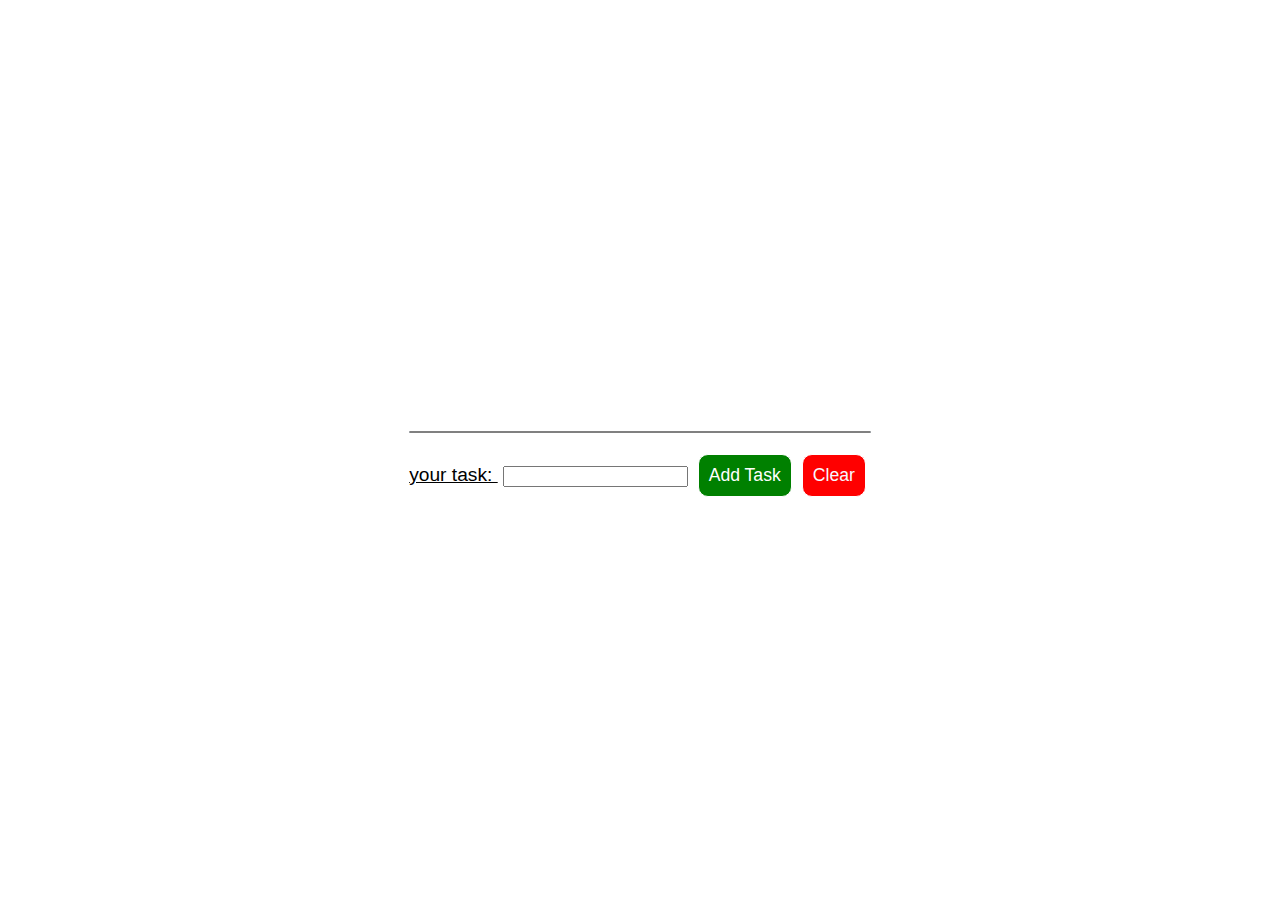
<file: Class Components homework/index.html>
<!DOCTYPE html>
<html lang="en">
  <head>
    <meta charset="UTF-8" />
    <meta http-equiv="X-UA-Compatible" content="IE=edge" />
    <meta name="viewport" content="width=device-width, initial-scale=1.0" />
    <link rel="stylesheet" href="./style.css" />
    <title>To do list</title>
  </head>
  <body>
    <div id="root"></div>
    <script src="./main.js" type="module"></script>
  </body>
</html>
</file>
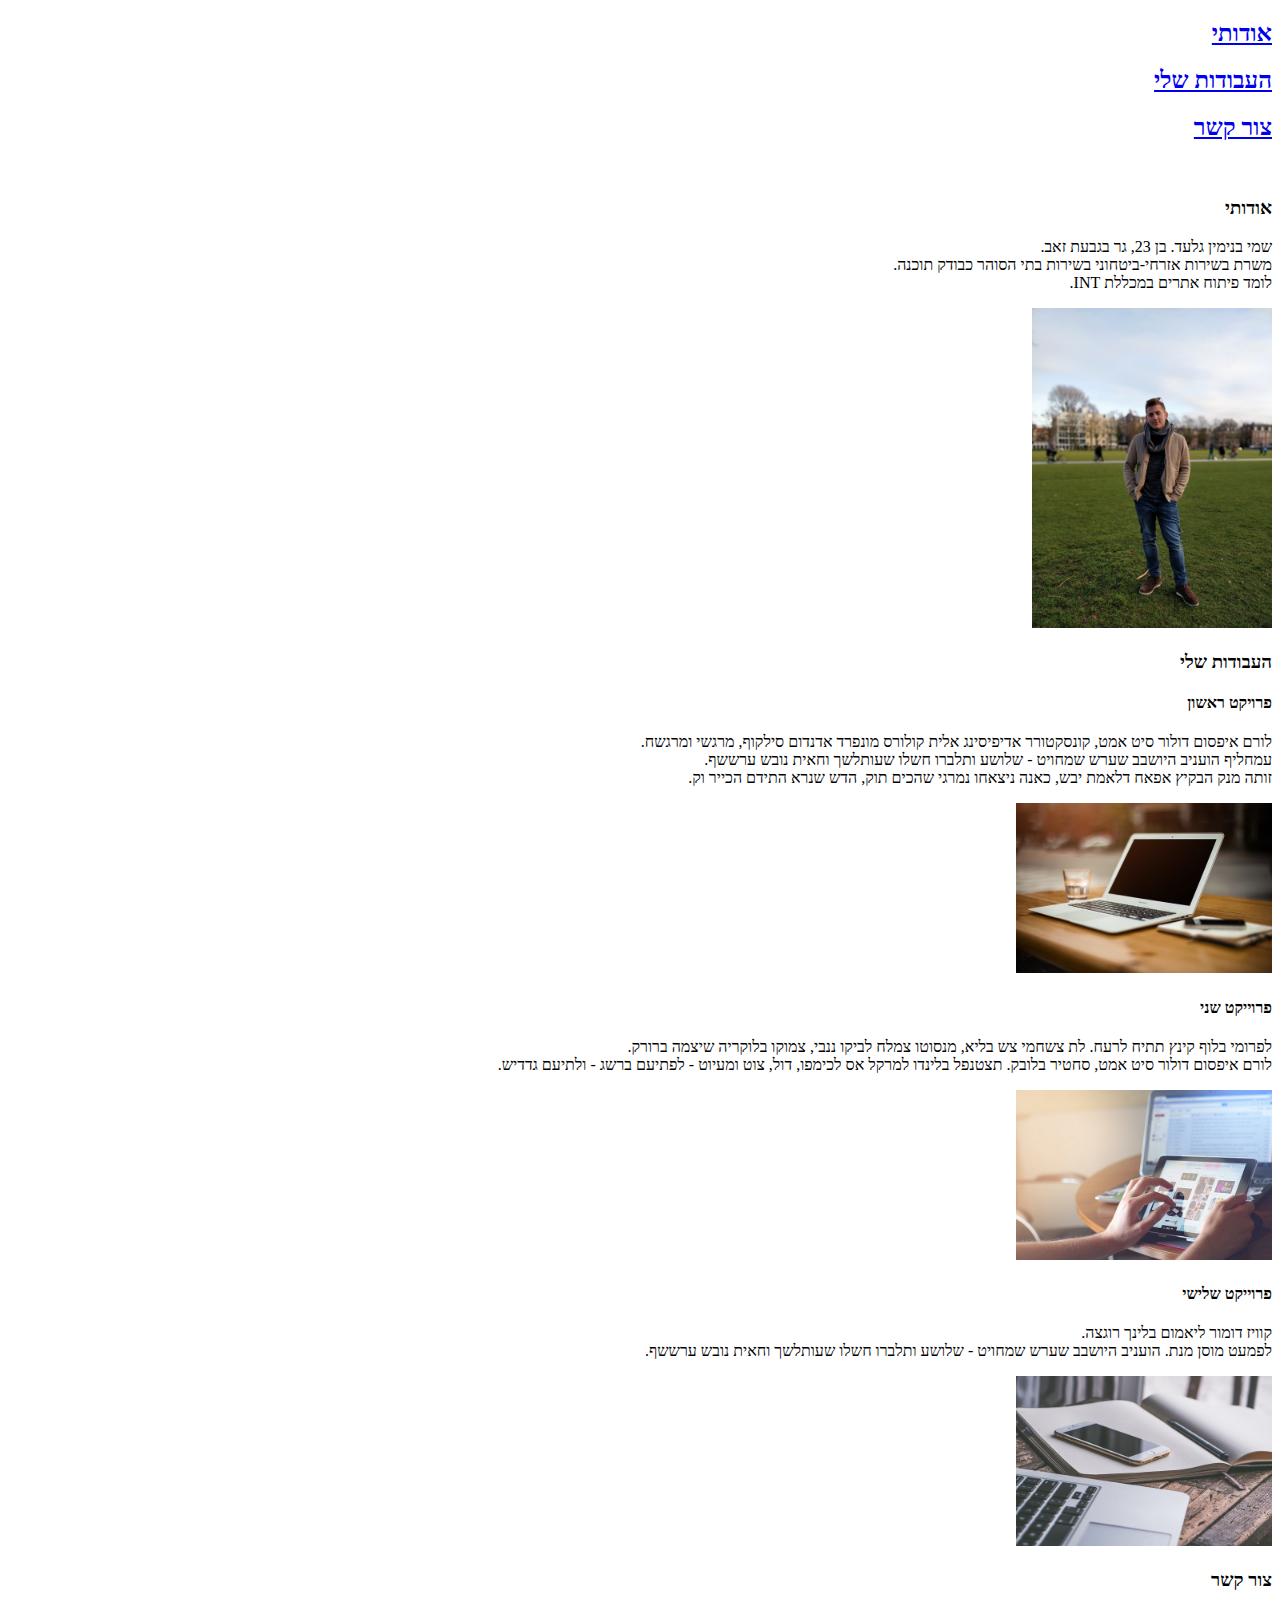
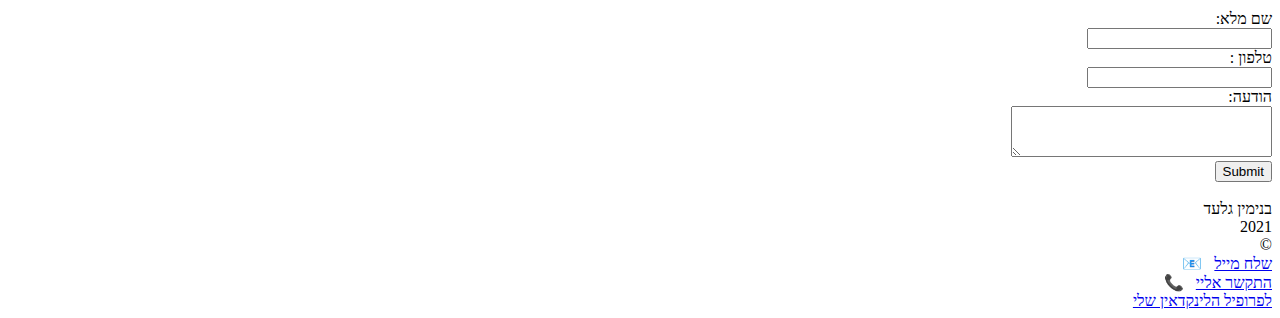
<file: EX1/index.html>
<!DOCTYPE html>
<html lang="he-IL">

    <head>
        <meta charset="UTF-8">
        <meta http-equiv="X-UA-Compatible" content="IE=edge">
        <meta name="viewport" content="width=device-width, initial-scale=1.0">
        <title>Excrecise 1</title>
    </head>

    <body dir="rtl">

        <header>
            <nav>
                 <a href="#"><h2>אודותי</h2></a> 
                 <a href="#"><h2>העבודות שלי</h2></a>
                 <a href="#"><h2>צור קשר</h2></a>
                 <br>

            </nav>
        </header>

        <main>
            <section1>
                <h3>אודותי</h3>
                <p>
                    שמי בנימין גלעד. בן 23, גר בגבעת זאב.
                    <br>
                     משרת בשירות אזרחי-ביטחוני בשירות בתי הסוהר כבודק תוכנה.
                     <br>
                      לומד פיתוח אתרים במכללת INT.
                </p>
                <img src="../EX1/Pics/My pic.jpeg" width="240" height="320" alt="תמונה שלי">
            </section1>

            <section2>
                <h3>העבודות שלי</h3>

                <div1>
                    <h4>פרויקט ראשון</h4>
                     <p>
                        לורם איפסום דולור סיט אמט, קונסקטורר אדיפיסינג אלית קולורס מונפרד אדנדום סילקוף, מרגשי ומרגשח.<br>
                         עמחליף הועניב היושבב שערש שמחויט - שלושע ותלברו חשלו שעותלשך וחאית נובש ערששף. <br>
                         זותה מנק הבקיץ אפאח דלאמת יבש, כאנה ניצאחו נמרגי שהכים תוק, הדש שנרא התידם הכייר וק.
                     </p>
                     <img src="../EX1/Pics/work item1.jpg" width="256" height="170" alt="work item #1">
                </div1>

                <div2>
                    <h4>פרוייקט שני</h4>
                    <p>
                        לפרומי בלוף קינץ תתיח לרעח. לת צשחמי צש בליא, מנסוטו צמלח לביקו ננבי, צמוקו בלוקריה שיצמה ברורק.<br>
                        לורם איפסום דולור סיט אמט, סחטיר בלובק. תצטנפל בלינדו למרקל אס לכימפו, דול, צוט ומעיוט - לפתיעם ברשג - ולתיעם גדדיש. <br>
                    </p>
                    <img src="../EX1/Pics/work item2.jpg" width="256" height="170" alt="work item #2">
                </div2>

                <div3>
                    <h4>פרוייקט שלישי</h4>
                    <p>
                        קוויז דומור ליאמום בלינך רוגצה. <br>
                        לפמעט מוסן מנת. הועניב היושבב שערש שמחויט - שלושע ותלברו חשלו שעותלשך וחאית נובש ערששף. <br>

                    </p>
                    <img src="../EX1/Pics/work item3.jpg" width="256" height="170" alt="work item #3">

                </div3>

            </section2>

            <section3>
                <h3>צור קשר</h3>

            </section3>

        </main>

        <Footer>
            <form>
                <label for="fname">שם מלא:</label><br>
                <input type="text" id="fname" name="fname"><br>
                <label for="phone">טלפון :</label><br>
                <input type="tel" id="phone" name="phone"> <br>
                <label for="msg">הודעה:</label><br>
                <textarea id="msg" name="msg" rows="3" cols="30"></textarea> <br>
                <input type="submit">
            </form>
             <br>בנימין גלעד <br>
             2021 <br>
             &copy; <br>
             <a href="mailto:binya57@gmail.com">שלח מייל</a> &nbsp; &#x1F4E7; <br>
             <a href="tel:0538585174">התקשר אליי</a> &nbsp; &#128222; <br>
             <a href="https://www.linkedin.com/in/benjamin-gila-ad-45783220b?lipi=urn%3Ali%3Apage%3Ad_flagship3_profile_view_base_contact_details%3BK58pjWMmSUy7EnnhyssLWA%3D%3D" target="_blank">לפרופיל הלינקדאין שלי</a>  <br>
        </Footer>

    </body>

</html>
</file>
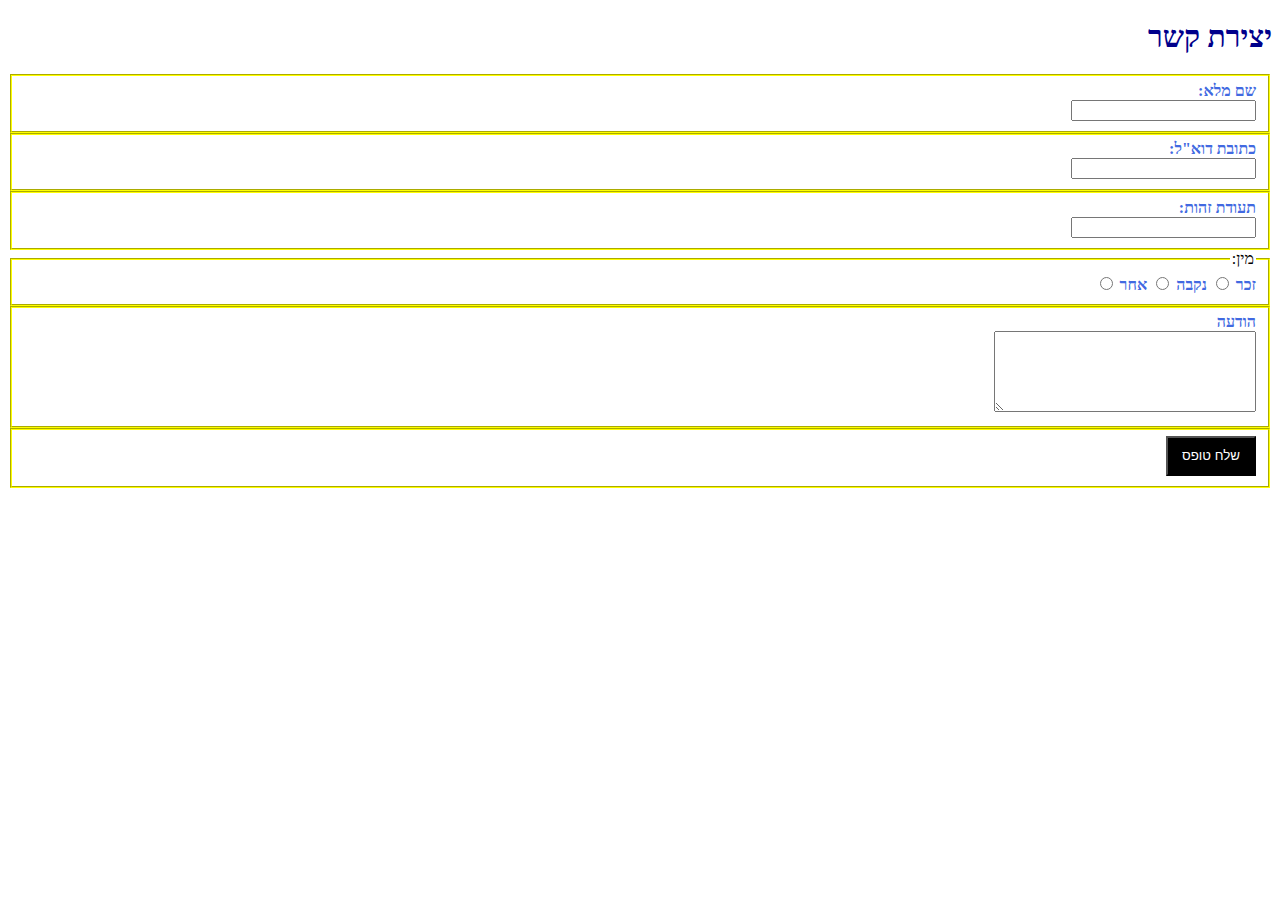
<file: EX2/index.html>
<!DOCTYPE html>
<html lang="he-IL">
<head>
    <meta charset="UTF-8">
    <meta http-equiv="X-UA-Compatible" content="IE=edge">
    <meta name="viewport" content="width=device-width, initial-scale=1.0">
    <link rel="stylesheet" href="style.css">
    <title>Excrecise 2</title>
</head>
<body dir="rtl">
    <main>
        <h1 class="headline">יצירת קשר</h1>
        <form method="GET">
            <fieldset>
                <label for="fname">שם מלא:</label><br>
                <input type="text" name="fname"><br>
            </fieldset>
            <fieldset>
                <label for="email">כתובת דוא"ל:</label><br>
                <input type="email" name="email"><br>
            </fieldset>
            <fieldset>
                <label for="tz">תעודת זהות:</label><br>
                <input type="text" name="tz" title="9 ספרות" pattern="[0-9]{9}"><br>
            </fieldset>
            <fieldset>
                <legend>מין:</legend>
                <label for="male">זכר</label>
                <input type="radio" name="male"> 
                <label for="female">נקבה</label>              
                <input type="radio" name="female">
                <label for="other">אחר</label>
                <input type="radio" name="other">
            </fieldset>
            <fieldset>
                <label for="msg">הודעה</label><br>
                <textarea name="msg" cols="30" rows="5"></textarea>
            </fieldset>
            <fieldset>
                <input type="submit" value="שלח טופס" id="button">
            </fieldset>

            
        </form>
    </main>
    
</body>
</html>
</file>
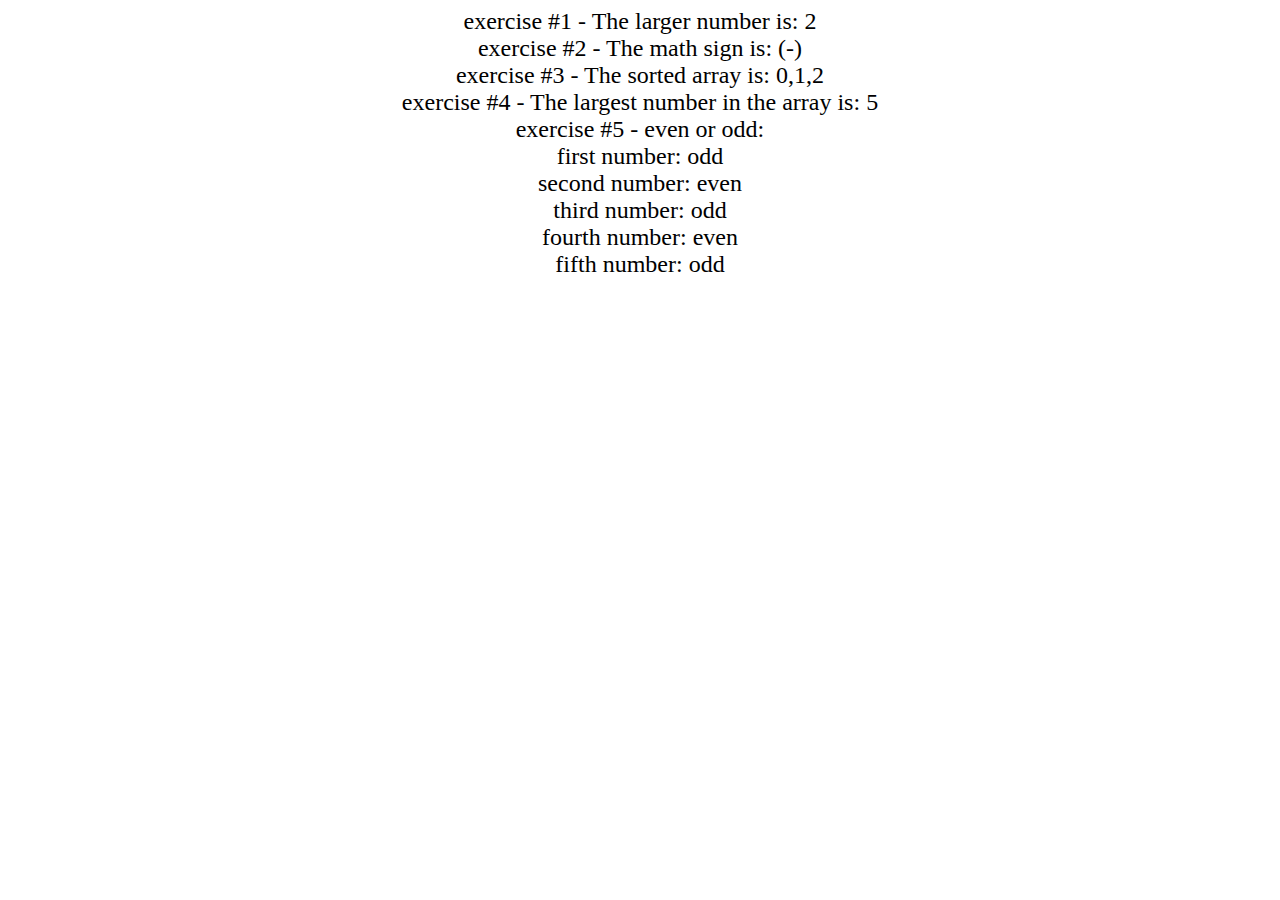
<file: EX4/index.html>
<!DOCTYPE html>
<html lang="en">
<head>
    <meta charset="UTF-8">
    <meta http-equiv="X-UA-Compatible" content="IE=edge">
    <meta name="viewport" content="width=device-width, initial-scale=1.0">
    <script src="../EX4/app.js"></script>
    <title>Ex4</title>
</head>
<body style="text-align: center; font-size:x-large;">
    
</body>
</html>
</file>
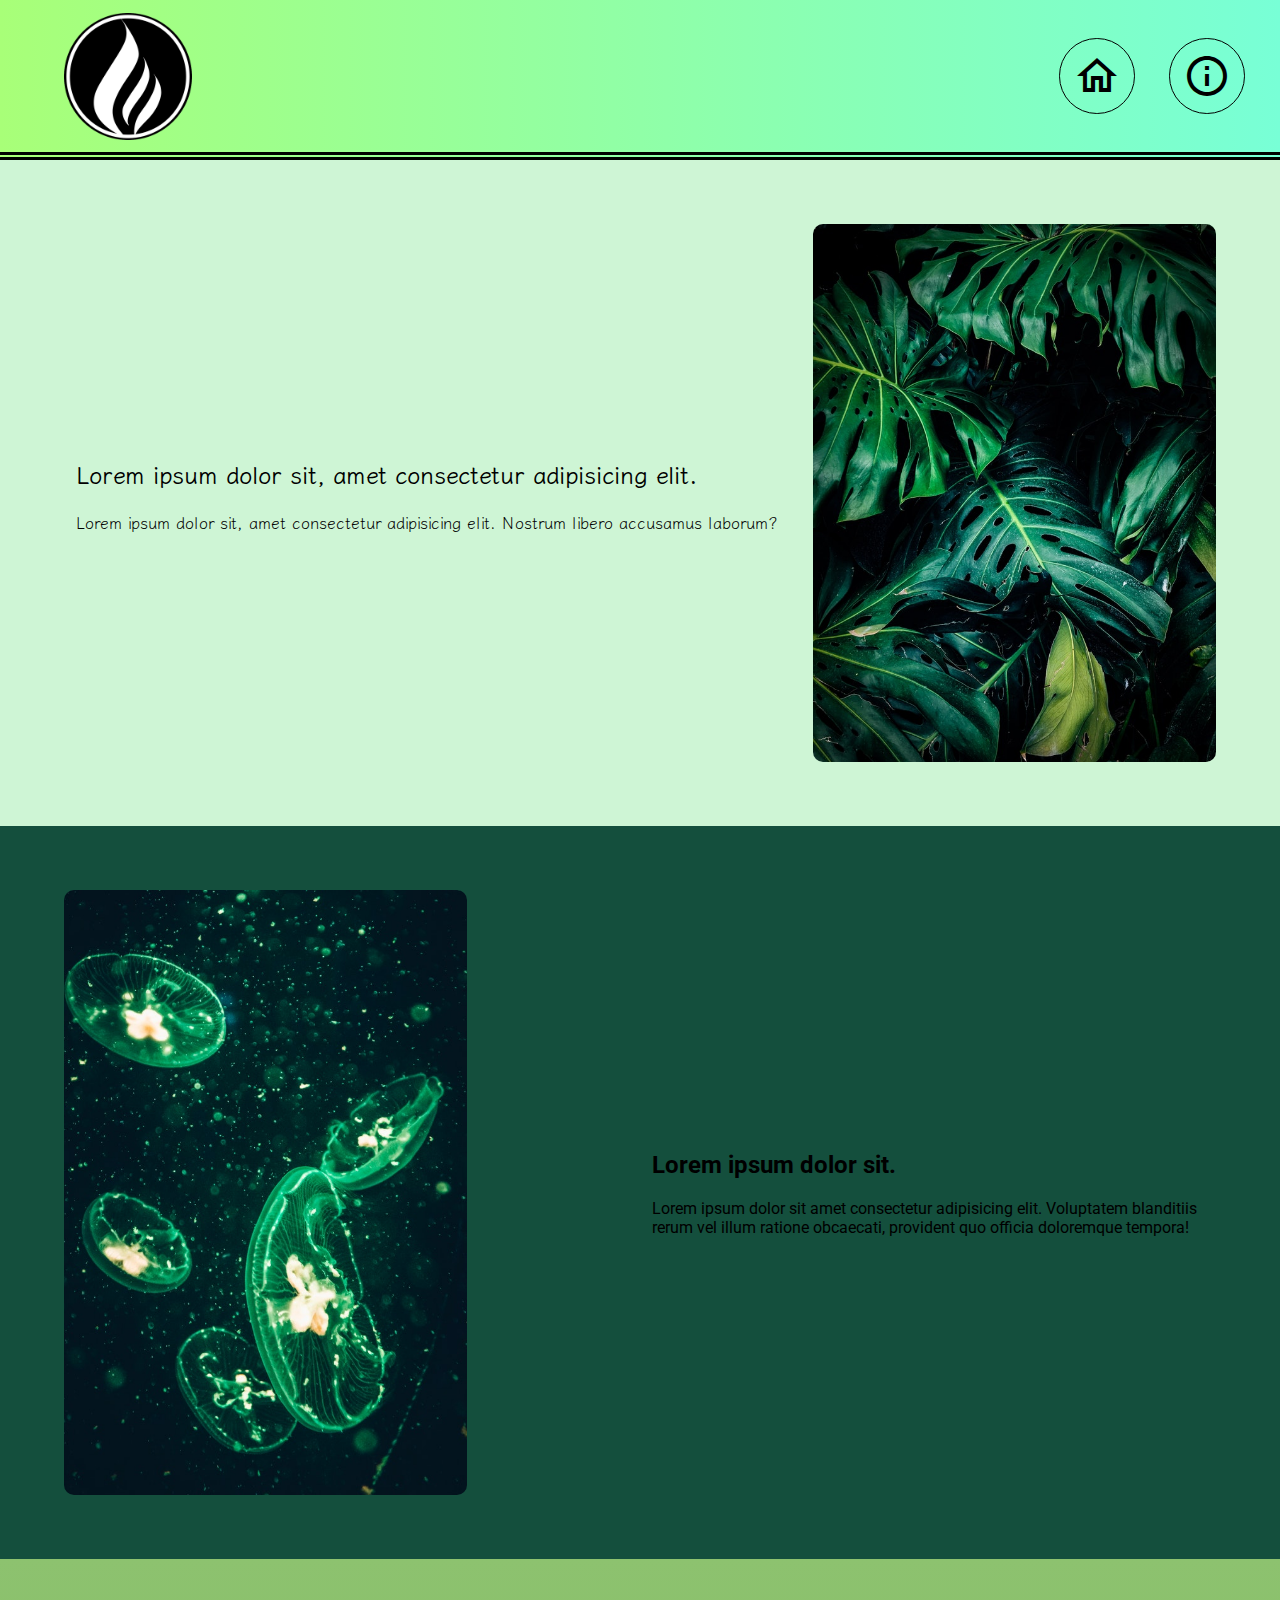
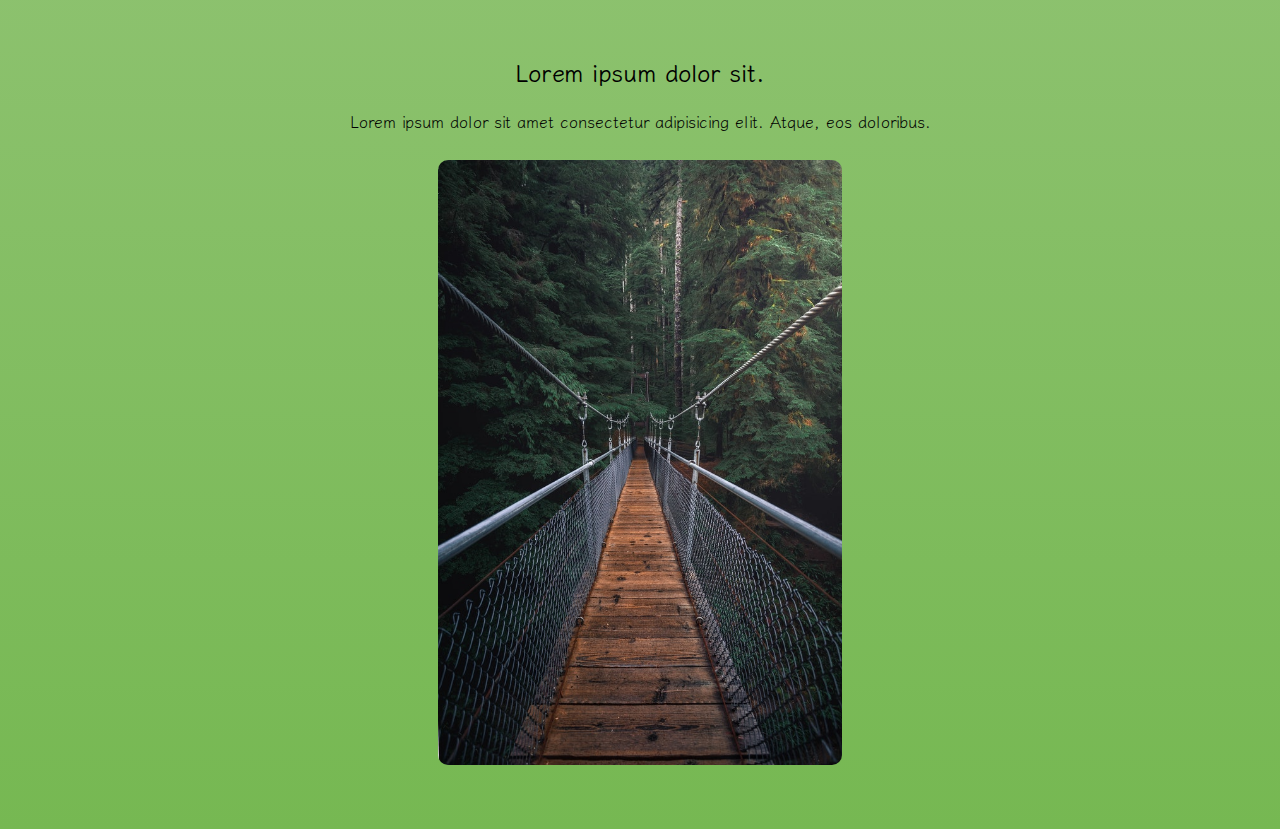
<file: Sass-Homework/index.html>
<!DOCTYPE html>
<html lang="en">
  <head>
    <meta charset="UTF-8" />
    <meta http-equiv="X-UA-Compatible" content="IE=edge" />
    <meta name="viewport" content="width=device-width, initial-scale=1.0" />
    <link
      href="https://fonts.googleapis.com/icon?family=Material+Icons+Outlined"
      rel="stylesheet"
    />
    <link rel="stylesheet" href="./style.css" />
    <title>sass training</title>
  </head>
  <body>
    <header>
      <img src="./pics/logo.png" alt="logo" />
      <nav>
        <span class="material-icons-outlined"> home </span>
        <span class="material-icons-outlined"> info </span>
      </nav>
    </header>
    <main>
      <section>
        <div>
          <h2>Lorem ipsum dolor sit, amet consectetur adipisicing elit.</h2>
          <p>
            Lorem ipsum dolor sit, amet consectetur adipisicing elit. Nostrum
            libero accusamus laborum?
          </p>
        </div>
        <img src="./pics/leaves.jpg" alt="leaves" " />
      </section>
      <section>
        <div>
          <h2>Lorem ipsum dolor sit.</h2>
          <p>
            Lorem ipsum dolor sit amet consectetur adipisicing elit. Voluptatem
            blanditiis rerum vel illum ratione obcaecati, provident quo officia
            doloremque tempora!
          </p>
        </div>
        <img src="./pics/jellyfish.jpg" alt="jellyfish" " />
      </section>
      <section>
        <div>
          <h2>Lorem ipsum dolor sit.</h2>
          <p>
            Lorem ipsum dolor sit amet consectetur adipisicing elit. Atque, eos
            doloribus.
          </p>
        </div>
        <img src="./pics/bridge.jpg" alt="bridge" " />
      </section>
    </main>
    <footer></footer>
  </body>
</html>
</file>
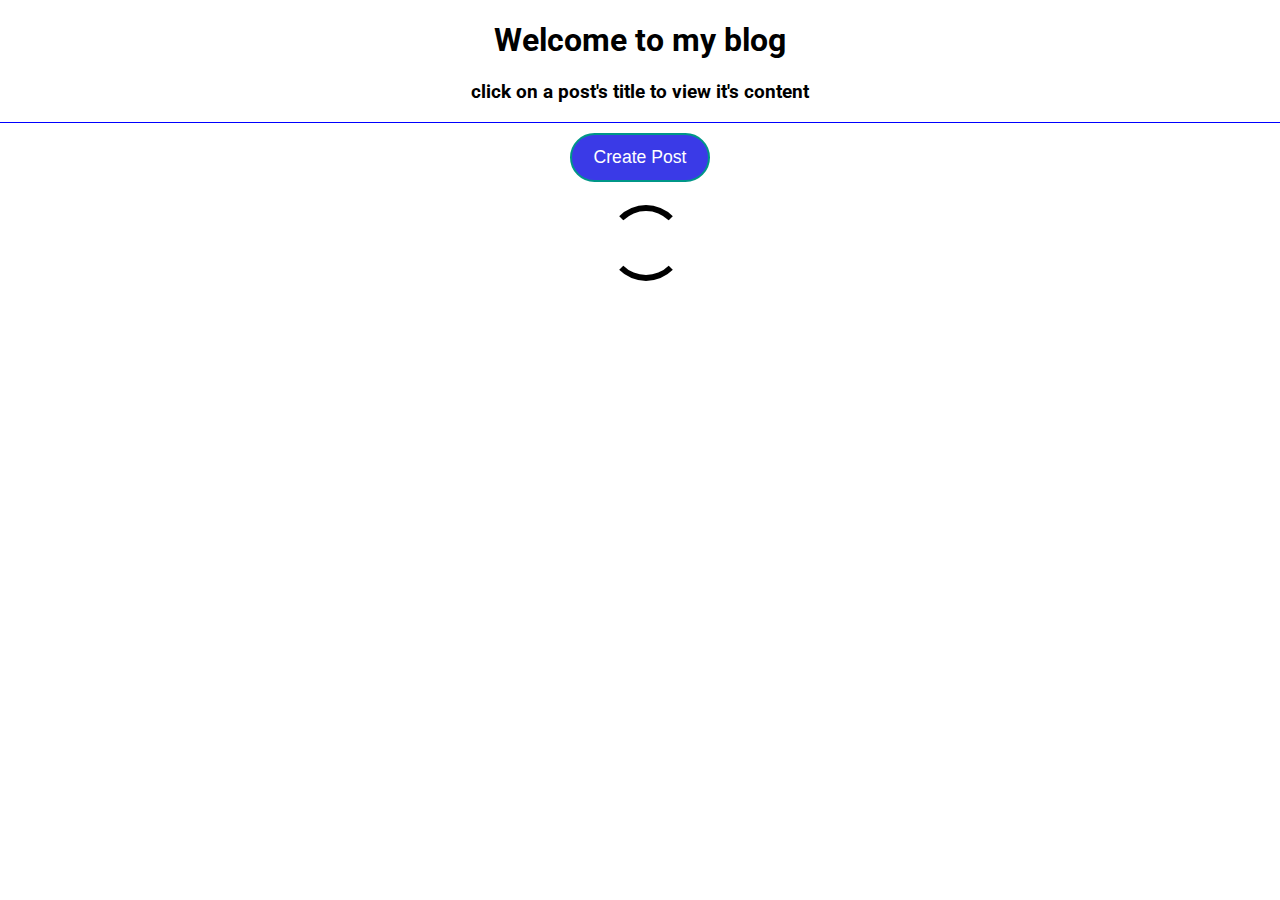
<file: fetch api homework/html/blog.html>
<!DOCTYPE html>
<html lang="en">
  <head>
    <meta charset="UTF-8" />
    <meta http-equiv="X-UA-Compatible" content="IE=edge" />
    <meta name="viewport" content="width=device-width, initial-scale=1.0" />
    <link
      href="https://fonts.googleapis.com/icon?family=Material+Icons+Outlined"
      rel="stylesheet"
    />
    <link rel="stylesheet" href="../css/blog-style.css" />
    <title>1st Homework</title>
  </head>
  <body>
    <header>
      <h1>Welcome to my blog</h1>
      <h3>click on a post's title to view it's content</h3>
    </header>
    <main>
      <button class="btn" id="create-post">Create Post</button>
      <div id="overlay">
        <div id="new-post-modal">
          <button id="close-modal"></button>
          <h2>Post Details</h2>
          <fieldset>
            <legend>your name:</legend>
            <input type="text" id="new-name" />
          </fieldset>
          <fieldset>
            <legend>post title:</legend>
            <input type="text" id="new-title" />
          </fieldset>
          <fieldset>
            <legend>post content:</legend>
            <textarea
              name="content"
              id="new-content"
              cols="30"
              rows="10"
            ></textarea>
          </fieldset>
          <button id="publish" class="btn">Post</button>
        </div>
      </div>
      <div id="posts-wrapper">
        <div id="loader"></div>
      </div>
      <span class="material-icons-outlined" id="return-to-top">
        arrow_circle_up
      </span>
    </main>
    <footer></footer>

    <script src="../js/blog.js"></script>
  </body>
</html>
</file>
<file: Class Components homework/style.css>
* {
  font-family: sans-serif;
}

#root {
  display: flex;
  flex-direction: column;
  justify-content: center;
  align-items: center;
  text-align: center;
  min-height: 100vh;
}

ul {
  border: 1px solid grey;
  border-radius: 10px;
  padding: 0;
  list-style-position: inside;
  background-color: rgb(13 52 84);
}

li {
  font-size: 1.4em;
  margin-left: 10px;
}

ul > div {
  display: flex;
  margin: 5%;
  align-items: center;
  flex-wrap: wrap;
  justify-content: space-between;
  background-color: rgb(187, 186, 186);
  border-radius: 10px;
  padding: 10px 10px 10px 0;
}

ul > div:hover {
  background-color: grey;
}

label {
  font-size: larger;
  text-decoration-line: underline;
}

.btn {
  box-sizing: border-box;
  border-radius: 10px;
  border: 1px solid white;
  color: white;
  background-color: green;
  font-size: 1.1rem;
  margin: 5px;
  padding: 10px;
}

.btn:hover {
  background-color: white;
  color: #1ac61a;
  border-color: #1ac61a;
}

.btn.danger {
  background-color: red;
  color: ghostwhite;
}

.btn.danger:hover {
  color: red;
  background-color: white;
  color: red;
  border: 1px solid red;
}

ul > div > .btn.danger {
  width: 30px;
  height: 30px;
  border-radius: 50%;
  padding: 0;
}

#newTask {
  margin: 5px;
}
</file>
<file: EX2/style.css>
.headline {
    color: darkblue; font-size: 30px;
}
label {
     color: royalblue; font-weight: bold;
}
#button {
    background-color: black; color: white;
    height: 40px;
    width: 90px;
}
fieldset {
    border-color: yellow;
}
</file>
<file: Sass-Homework/style.css>
@import url("https://fonts.googleapis.com/css2?family=Klee+One&family=Roboto&display=swap");
.color-invert, header nav span {
  border: 1px solid black;
  color: black;
}
.color-invert:hover, header nav span:hover {
  color: white;
  background-color: black;
  border-color: white;
}

header {
  display: flex;
  align-items: center;
  justify-content: space-between;
  margin: 0 auto;
  border-bottom: 0.5em double black;
  background: linear-gradient(to right, #a8ff78, #78ffd6);
}
header img {
  max-width: 10%;
  margin-top: 1%;
  margin-bottom: 1%;
  margin-left: 5%;
}
header nav {
  width: 20%;
  display: flex;
  align-items: center;
  justify-content: space-between;
  justify-content: space-evenly;
}
header nav span {
  border-radius: 50%;
  padding: 5%;
  cursor: pointer;
}

@media screen and (min-width: 1024px) {
  nav span {
    font-size: 48px !important;
  }
}
section {
  display: flex;
  align-items: center;
  justify-content: space-between;
  padding: 5%;
}
section div {
  padding: 1%;
}
section:nth-child(1) {
  font-family: "Klee One", cursive;
  background-color: #cef5d5;
}

section:nth-child(2) {
  font-family: "Roboto", sans-serif;
  background-color: #144f3d;
  flex-direction: row-reverse;
}
section:nth-child(2) div {
  width: 50%;
}

section:nth-child(3) {
  flex-direction: column;
  text-align: center;
  font-family: "Klee One", cursive;
  background: linear-gradient(to top, #76b852, #8dc26f);
}

* {
  box-sizing: border-box;
}

img {
  max-width: 35%;
  border-radius: 10px;
}

body {
  margin: 0;
}

/*# sourceMappingURL=style.css.map */
</file>
<file: fetch api homework/css/blog-style.css>
@import url("https://fonts.googleapis.com/css2?family=Roboto&display=swap");

html body {
  margin: 0px;
  padding: 0px;
  font-family: "Roboto", sans-serif;
}

header {
  text-align: center;
  border-bottom: 1px solid blue;
}

.btn {
  display: block;
  background-color: rgb(58, 58, 231);
  color: white;
  border-radius: 30px;
  border: 2.5px solid #009688;
  cursor: pointer;
}

#create-post {
  margin: 10px auto 0;
  font-size: 1.2rem;
  font-size: 1.1em;
  padding: 5px;
  width: 8em;
  line-height: 2em;
}

.btn:hover {
  color: rgb(58, 58, 231);
  background-color: #f3f3f3;
  border-color: rgb(58, 58, 231);
}

#posts-wrapper {
  padding: 15px;
  max-width: 50vw;
  margin: 0 auto;
}

.post-container {
  border: 2px solid black;
  background-color: #afddff;
  text-align: center;
}

.post-index {
  display: inline-block;
  border: 1px solid;
  border-radius: 50%;
  min-width: 20px;
  max-width: max-content;
  height: 20px;
  text-align: center;
  margin: 5px calc(50% - 20px) 5px;
  padding: 2px;
  background-color: white;
}

.post-title {
  border: solid black;
  border-width: 1px 0;
  text-align: center;
  margin-bottom: 0px;
  text-decoration: none;
  color: black;
  display: block;
  font-size: 1.1em;
  font-weight: bold;
  margin: 0 5px;
}

.post-author {
  border-bottom: 1px solid black;
  width: fit-content;
  margin: 10px auto;
  color: rgb(0, 143, 43);
}

.post-content {
  padding: 10px;
  margin: 0;
}

/* modal */
#overlay {
  position: fixed;
  top: 0;
  left: 0;
  width: 100vw;
  height: 100vh;
  background-color: rgba(128, 128, 128, 0.5);
  display: none;
}

#new-post-modal {
  display: none;
  flex-direction: column;
  align-items: center;
  justify-content: center;
  position: fixed;
  top: 50%;
  left: 50%;
  transform: translate(-50%, -50%);
  background-color: white;
  min-width: fit-content;
  min-height: fit-content;
  width: 30vw;
  height: 55vh;
  max-width: 100%;
  max-height: 100%;
  padding: 10px;
  border: 3px solid black;
}

#close-modal {
  align-self: flex-end;
  padding: 0;
  width: 2em;
  height: 2em;
  margin-right: 15px;
  border: none;
  background-color: white;
  font-size: 1.2em;
  cursor: pointer;
}

#close-modal::after {
  content: "\274C";
}

fieldset {
  border: none;
}

input,
textarea {
  width: 100%;
  border: 1px solid black;
}

#publish {
  font-size: 1.1em;
  padding: 10px;
  width: 5em;
}

/* loader: */
#loader {
  display: block;
  width: 80px;
  height: 80px;
  margin: 0 auto;
}
#loader:after {
  content: " ";
  display: block;
  width: 64px;
  height: 64px;
  margin: 8px;
  border-radius: 50%;
  border: 6px solid #fff;
  border-color: black transparent black transparent;
  animation: lds-dual-ring 1.2s linear infinite;
}
@keyframes lds-dual-ring {
  0% {
    transform: rotate(0deg);
  }
  100% {
    transform: rotate(360deg);
  }
}

/* return to top icon*/
#return-to-top {
  display: none;
  font-size: 3em;
  color: blue;
  position: sticky;
  left: 10%;
  bottom: calc(50% - 1em);
  cursor: pointer;
}
</file>
